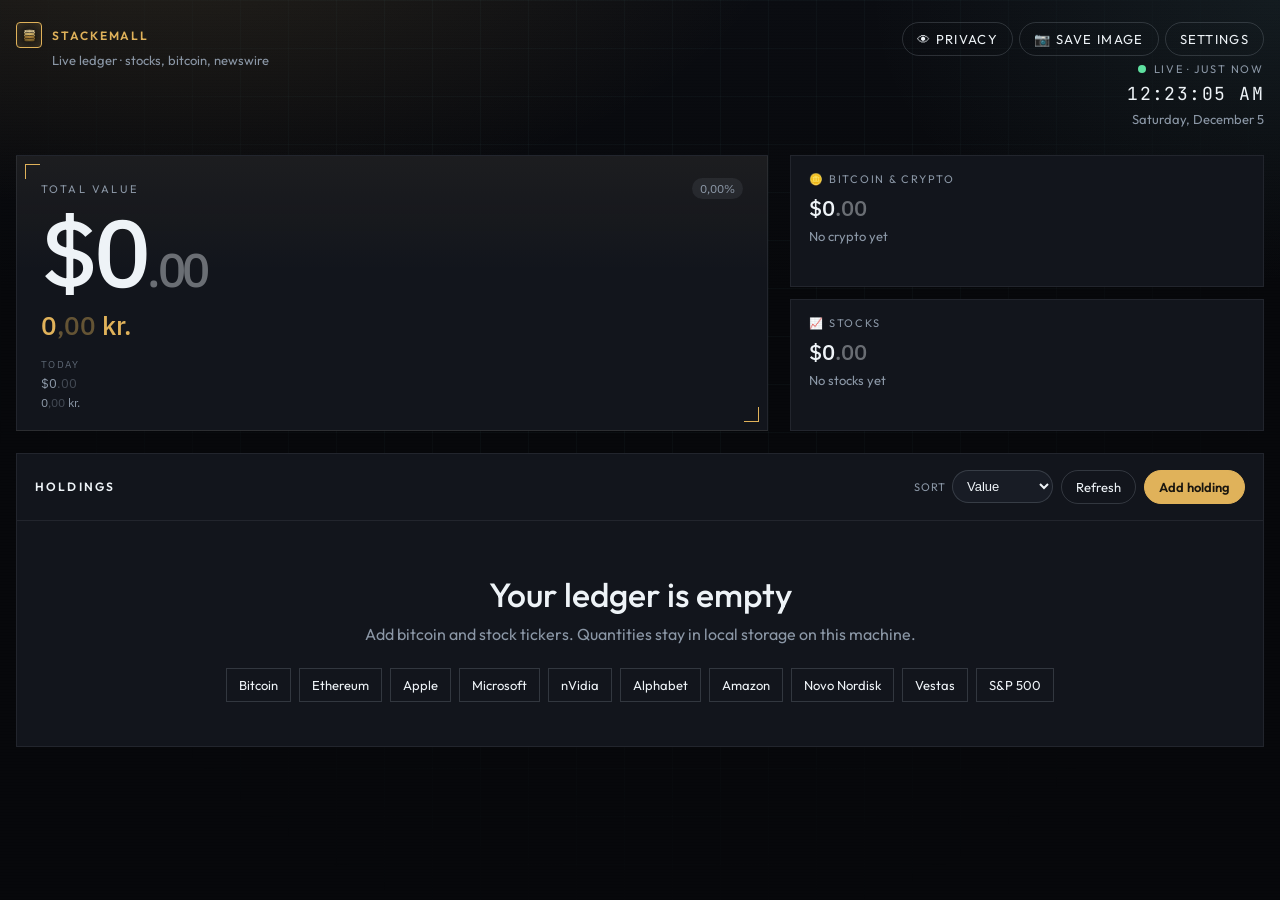
<file: index.html>
<!doctype html>
<html lang="en">
  <head>
    <meta charset="UTF-8" />
    <link rel="icon" type="image/svg+xml" href="favicon.svg?v=2" />
    <meta name="viewport" content="width=device-width, initial-scale=1.0" />
    <meta name="theme-color" content="#07080b" />
    <title>StackEmAll — Holdings</title>
    <link rel="preconnect" href="https://fonts.googleapis.com" />
    <link rel="preconnect" href="https://fonts.gstatic.com" crossorigin />
    <link
      href="https://fonts.googleapis.com/css2?family=IBM+Plex+Sans:wght@400;500;600&family=JetBrains+Mono:wght@400;500&family=Outfit:wght@400;500;600&display=swap"
      rel="stylesheet"
    />
    <link rel="stylesheet" href="styles.css?v=44" />
  </head>
  <body>
    <div id="app">
      <div id="app-head"></div>
      <div id="app-tape"></div>
      <div id="app-body"></div>
    </div>
    <script src="html2canvas.min.js"></script>
    <script src="app.js?v=59"></script>
  </body>
</html>
</file>
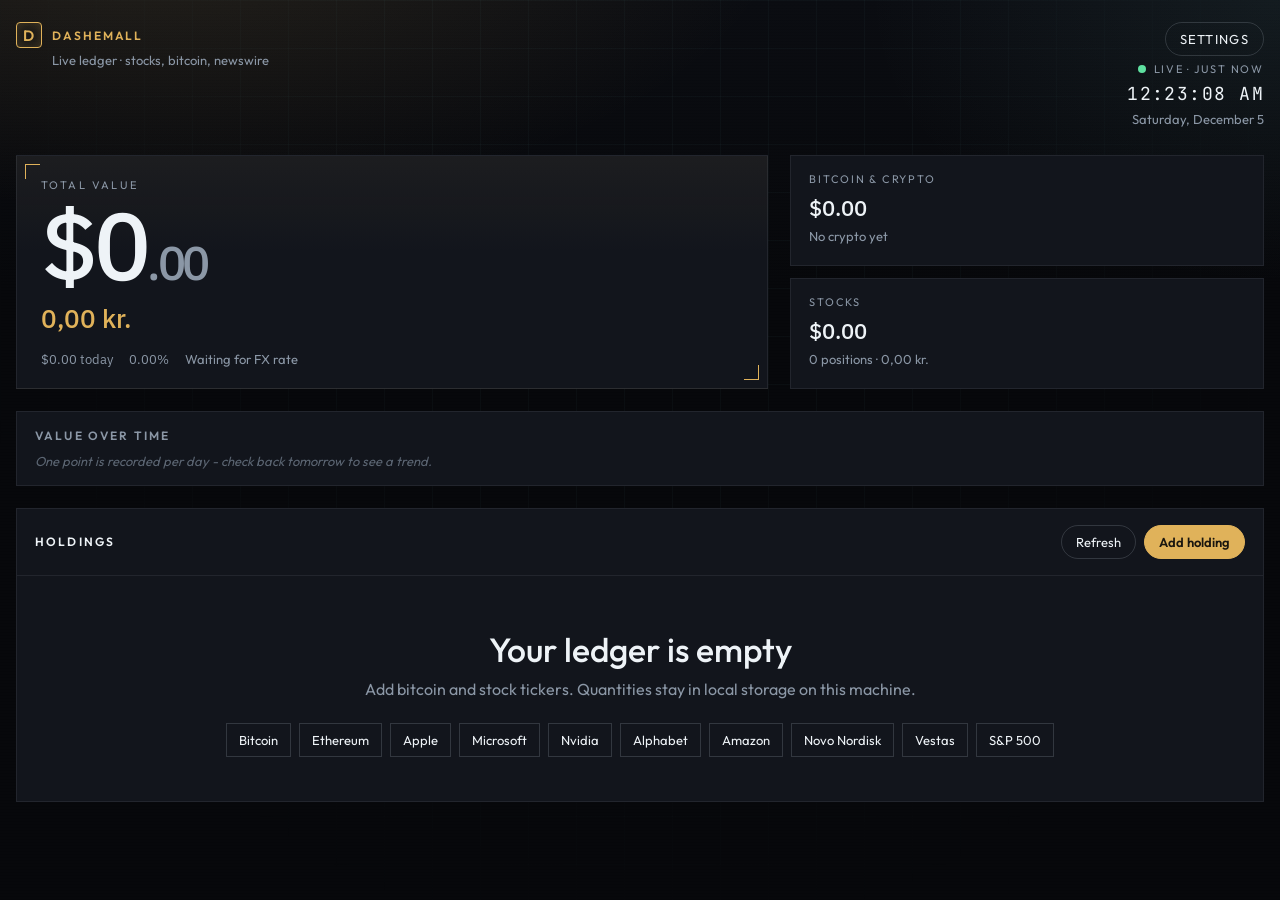
<file: web/index.html>
<!doctype html>
<html lang="en">
  <head>
    <meta charset="UTF-8" />
    <link rel="icon" type="image/svg+xml" href="favicon.svg" />
    <meta name="viewport" content="width=device-width, initial-scale=1.0" />
    <meta name="theme-color" content="#07080b" />
    <title>DashEmAll — Holdings</title>
    <link rel="preconnect" href="https://fonts.googleapis.com" />
    <link rel="preconnect" href="https://fonts.gstatic.com" crossorigin />
    <link
      href="https://fonts.googleapis.com/css2?family=IBM+Plex+Sans:wght@400;500;600&family=JetBrains+Mono:wght@400;500&family=Outfit:wght@400;500;600&display=swap"
      rel="stylesheet"
    />
    <link rel="stylesheet" href="styles.css" />
  </head>
  <body>
    <div id="app">
      <div id="app-head"></div>
      <div id="app-tape"></div>
      <div id="app-body"></div>
    </div>
    <script src="app.js"></script>
  </body>
</html>
</file>
<file: styles.css>
:root {
  --bg: #07080b;
  --bg-2: #0e1016;
  --card: #12151c;
  --card-2: #181c25;
  --line: rgba(214, 228, 240, 0.08);
  --line-strong: rgba(214, 228, 240, 0.16);
  --ink: #eef3f7;
  --muted: #8b97a6;
  --faint: #5b6572;
  --brass: #e0b25a;
  --brass-dim: rgba(224, 178, 90, 0.14);
  --wire: #7ec8c9;
  --wire-dim: rgba(126, 200, 201, 0.12);
  --up: #5ee0a0;
  --down: #ff7a72;
  --shadow: 0 24px 80px rgba(0, 0, 0, 0.45);
  --sans: "Outfit", system-ui, sans-serif;
  --money: "IBM Plex Sans", "Segoe UI", system-ui, sans-serif;
  --mono: "JetBrains Mono", ui-monospace, monospace;
}

* {
  box-sizing: border-box;
}

html,
body {
  margin: 0;
  min-height: 100%;
  background: var(--bg);
  color: var(--ink);
  font-family: var(--sans);
}

body {
  min-height: 100dvh;
  overflow-x: hidden;
  background:
    radial-gradient(1100px 520px at 12% -10%, rgba(224, 178, 90, 0.13), transparent 58%),
    radial-gradient(900px 620px at 100% 0%, rgba(126, 200, 201, 0.08), transparent 46%),
    linear-gradient(180deg, #0b0d12 0%, var(--bg) 32%);
}

body::before {
  content: "";
  position: fixed;
  inset: 0;
  pointer-events: none;
  z-index: 0;
  background-image:
    linear-gradient(rgba(126, 200, 201, 0.035) 1px, transparent 1px),
    linear-gradient(90deg, rgba(126, 200, 201, 0.035) 1px, transparent 1px);
  background-size: 48px 48px;
  mask-image: radial-gradient(ellipse at 50% 20%, #000 30%, transparent 78%);
}

body::after {
  content: "";
  position: fixed;
  inset: 0;
  pointer-events: none;
  z-index: 0;
  opacity: 0.04;
  background: repeating-linear-gradient(
    180deg,
    transparent 0 2px,
    rgba(0, 0, 0, 0.45) 2px 3px
  );
}

#app {
  position: relative;
  z-index: 1;
  width: min(1280px, calc(100% - 32px));
  margin: 0 auto;
  padding: 22px 0 72px;
}

button,
input {
  font: inherit;
}

button {
  cursor: pointer;
}

.masthead {
  display: flex;
  align-items: flex-start;
  justify-content: space-between;
  gap: 16px;
  margin-bottom: 28px;
}

.brand {
  display: flex;
  flex-direction: column;
  gap: 4px;
}

.logo {
  display: flex;
  align-items: center;
  gap: 10px;
  font-weight: 600;
  letter-spacing: 0.16em;
  text-transform: uppercase;
  font-size: 12px;
  color: var(--brass);
}

.mark {
  width: 26px;
  height: 26px;
  border: 1px solid var(--brass);
  border-radius: 4px;
  display: grid;
  place-items: center;
  font-family: var(--sans);
  font-size: 15px;
  color: var(--brass);
  box-shadow: inset 0 0 12px rgba(224, 178, 90, 0.2);
}

.tagline {
  color: var(--muted);
  font-size: 13px;
  margin-left: 36px;
}

.meta {
  text-align: right;
  display: flex;
  flex-direction: column;
  gap: 6px;
  align-items: flex-end;
}

.meta-buttons {
  display: flex;
  gap: 6px;
}

.btn-settings {
  padding: 5px 12px;
  font-size: 11px;
  letter-spacing: 0.1em;
  text-transform: uppercase;
}

.btn-settings.active {
  border-color: var(--brass);
  color: var(--brass);
  background: var(--brass-dim);
}

.clock {
  font-family: var(--mono);
  font-size: 18px;
  letter-spacing: 0.08em;
}

.date {
  color: var(--muted);
  font-size: 13px;
}

.status-line {
  display: inline-flex;
  align-items: center;
  gap: 8px;
  font-size: 11px;
  letter-spacing: 0.16em;
  text-transform: uppercase;
  color: var(--muted);
}

.dot {
  width: 8px;
  height: 8px;
  border-radius: 50%;
  background: var(--faint);
}

.dot.live {
  background: var(--up);
  box-shadow: 0 0 0 0 rgba(94, 224, 160, 0.55);
  animation: pulse 2.2s ease-out infinite;
}

.dot.loading {
  background: var(--brass);
}

.dot.error {
  background: var(--down);
}

@keyframes pulse {
  70% {
    box-shadow: 0 0 0 8px transparent;
  }
}

.hero {
  display: grid;
  grid-template-columns: 1.35fr 0.85fr;
  gap: 22px;
  align-items: stretch;
  margin-bottom: 22px;
}

.hero-main {
  position: relative;
  padding: 22px 24px 20px;
  border: 1px solid var(--line);
  background:
    linear-gradient(180deg, rgba(224, 178, 90, 0.05), transparent 42%),
    var(--card);
  overflow: hidden;
}

.hero-main::before,
.hero-main::after {
  content: "";
  position: absolute;
  width: 14px;
  height: 14px;
  border: 1px solid var(--brass);
  pointer-events: none;
  z-index: 2;
}

.hero-main::before {
  top: 8px;
  left: 8px;
  border-right: 0;
  border-bottom: 0;
}

.hero-main::after {
  right: 8px;
  bottom: 8px;
  border-left: 0;
  border-top: 0;
}

.kicker-row {
  display: flex;
  align-items: baseline;
  justify-content: space-between;
  gap: 10px;
  margin-bottom: 8px;
}

.kicker {
  font-size: 11px;
  letter-spacing: 0.22em;
  text-transform: uppercase;
  color: var(--muted);
}

.total-usd {
  font-family: var(--money);
  font-size: clamp(3.2rem, 7.4vw, 6.1rem);
  font-weight: 500;
  line-height: 0.95;
  letter-spacing: -0.04em;
  font-variant-numeric: tabular-nums lining-nums;
}

/* Cents/øre drawn dimmer than the whole-number part, everywhere a currency
   figure appears - not just the hero total. Opacity rather than a fixed
   grey, so it darkens whatever color the figure already has (muted white
   for a plain number, a darker green/red inside a colored P/L figure)
   instead of overriding every case to the same grey. The hero's huge font
   additionally shrinks the fraction; everywhere else is already small
   enough that shrinking further would hurt legibility. */
.frac {
  opacity: 0.4;
}

.total-usd .frac {
  font-size: 0.5em;
}

.total-local {
  margin-top: 12px;
  font-family: var(--money);
  font-size: clamp(1.15rem, 2.2vw, 1.6rem);
  color: var(--brass);
  font-weight: 500;
  font-variant-numeric: tabular-nums lining-nums;
}

.delta {
  display: flex;
  flex-wrap: wrap;
  gap: 10px 16px;
  align-items: center;
  margin-top: 16px;
  font-family: var(--money);
  font-size: 13px;
  font-variant-numeric: tabular-nums lining-nums;
}

.delta.up {
  color: var(--up);
}
.delta.down {
  color: var(--down);
}
.delta.flat {
  color: var(--muted);
}

.side-stats {
  display: grid;
  gap: 12px;
}

.stat {
  background: var(--card);
  border: 1px solid var(--line);
  padding: 16px 18px;
  position: relative;
}

.stat-head {
  display: flex;
  align-items: baseline;
  justify-content: space-between;
  gap: 10px;
}

.stat-label {
  font-size: 11px;
  letter-spacing: 0.16em;
  text-transform: uppercase;
  color: var(--muted);
}

.stat-value {
  margin-top: 8px;
  font-size: 1.35rem;
  font-weight: 500;
  font-family: var(--money);
  font-variant-numeric: tabular-nums lining-nums;
}

.stat-sub {
  margin-top: 6px;
  color: var(--muted);
  font-size: 13px;
}

.hero-content {
  position: relative;
  z-index: 1;
}

.hero-spark {
  position: absolute;
  inset: 0;
  width: 100%;
  height: 100%;
  opacity: 0.1;
  z-index: 0;
  pointer-events: none;
}

.hist-line {
  fill: none;
  stroke-width: 2;
  vector-effect: non-scaling-stroke;
}

.hist-area {
  stroke: none;
  fill-opacity: 0.12;
}

/* Kept separate on purpose: a combined ".hist-line.up, .hist-area.up { fill: ... }"
   rule would set fill on the line too, and a two-class selector beats the
   plain ".hist-line { fill: none; }" rule above - so the polyline silently
   gets filled again (SVG fills a polyline's implicit closing edge even
   though its stroke doesn't close), reproducing the exact flat-bottomed
   "mountain" bug this comment is here to prevent regressing. */
.hist-line.up {
  stroke: var(--up);
}
.hist-area.up {
  fill: var(--up);
}
.hist-line.down {
  stroke: var(--down);
}
.hist-area.down {
  fill: var(--down);
}
.hist-line.flat {
  stroke: var(--muted);
}
.hist-area.flat {
  fill: var(--muted);
}

.tape-wrap {
  width: 100vw;
  margin: 0 0 22px calc(50% - 50vw);
  border-top: 1px solid var(--line);
  border-bottom: 1px solid var(--line);
  background: rgba(14, 16, 22, 0.88);
  display: grid;
  grid-template-columns: 88px 1fr;
  align-items: center;
  min-height: 42px;
}

.tape-label {
  font-family: var(--mono);
  font-size: 10px;
  letter-spacing: 0.22em;
  text-transform: uppercase;
  color: #061014;
  background: var(--wire);
  height: 100%;
  display: grid;
  place-items: center;
  font-weight: 600;
}

.tape-viewport {
  overflow: hidden;
  mask-image: linear-gradient(90deg, transparent, #000 4%, #000 96%, transparent);
}

.tape-track {
  display: flex;
  width: max-content;
  gap: 0;
  animation: ticker 48s linear infinite;
}

.tape-track:hover {
  animation-play-state: paused;
}

.tape-item {
  display: inline-flex;
  align-items: center;
  gap: 10px;
  padding: 0 28px;
  white-space: nowrap;
  color: var(--ink);
  text-decoration: none;
  font-size: 13px;
}

.tape-item:hover {
  color: var(--wire);
}

.tape-item b {
  font-family: var(--mono);
  font-weight: 500;
  color: var(--brass);
  font-size: 11px;
  letter-spacing: 0.08em;
}

@keyframes ticker {
  from {
    transform: translateX(0);
  }
  to {
    transform: translateX(-50%);
  }
}

.panel {
  background: var(--card);
  border: 1px solid var(--line);
  overflow: hidden;
}

.panel-head {
  display: flex;
  align-items: center;
  justify-content: space-between;
  gap: 12px;
  padding: 16px 18px;
  border-bottom: 1px solid var(--line);
}

.panel-head h2 {
  margin: 0;
  font-size: 12px;
  font-weight: 600;
  letter-spacing: 0.18em;
  text-transform: uppercase;
}

.actions {
  display: flex;
  align-items: center;
  gap: 8px;
}

.sort-control {
  display: flex;
  align-items: center;
  gap: 6px;
  font-size: 11px;
  letter-spacing: 0.1em;
  text-transform: uppercase;
  color: var(--muted);
}

.sort-control select {
  background: var(--card-2);
  border: 1px solid var(--line-strong);
  color: var(--ink);
  padding: 7px 10px;
  border-radius: 999px;
  font-size: 13px;
  text-transform: none;
  letter-spacing: normal;
}

.btn {
  border: 1px solid var(--line-strong);
  background: var(--card-2);
  color: var(--ink);
  border-radius: 999px;
  padding: 8px 14px;
  font-size: 13px;
}

.btn:disabled {
  opacity: 0.45;
  cursor: not-allowed;
  pointer-events: none;
}

/* .btn:disabled's opacity dims brass to a washed-out gold, not obviously
   "off" - swap to a plain grey instead of just fading the brand color. */
.btn-primary:disabled {
  background: var(--card-2);
  border-color: var(--line-strong);
  color: rgba(91, 101, 114, 0.55);
  opacity: 1;
}

.btn:hover {
  border-color: var(--brass);
}

.btn-primary {
  background: var(--brass);
  color: #1a160f;
  border-color: var(--brass);
  font-weight: 600;
}

/* .btn:hover only changes border-color, which is already brass here - needs
   its own visible hover state instead of silently inheriting a no-op one.
   A plain color shift (no filter/box-shadow) - filter forced a different
   text-compositing path that made the label look smeared, and an outer
   box-shadow ring read as the button growing even though it didn't. */
.btn-primary:hover {
  background: #ecc077;
  border-color: #ecc077;
}

.btn-ghost {
  background: transparent;
}

.btn-danger {
  color: var(--down);
  border-color: rgba(255, 122, 114, 0.35);
}

.tag-breakdown {
  display: flex;
  flex-wrap: wrap;
  gap: 8px;
  padding: 14px 18px 0;
}

.tag-filter-chip {
  /* color/border-color/background come from tagColor() inline, same
     deterministic per-tag palette used for the on-card tag badge. */
  display: inline-flex;
  align-items: center;
  gap: 8px;
  border: 1px solid;
  border-radius: 999px;
  padding: 6px 6px 6px 12px;
  font-size: 12px;
}

.tag-filter-name {
  letter-spacing: 0.06em;
  text-transform: uppercase;
}

.tag-filter-value {
  font-family: var(--money);
  font-variant-numeric: tabular-nums lining-nums;
  border-radius: 999px;
  padding: 3px 9px;
}

.alloc-row {
  padding: 12px 18px 10px;
}

.allocation {
  height: 5px;
  overflow: hidden;
  display: flex;
  background: var(--bg-2);
}

.allocation span {
  display: block;
  height: 100%;
}

.holdings {
  display: flex;
  flex-direction: column;
}

.holding {
  display: grid;
  grid-template-columns: minmax(280px, 0.92fr) minmax(300px, 1.08fr);
  border-top: 1px solid var(--line);
  min-height: 132px;
}

.holding:first-child {
  border-top: 0;
}

/* With the wire off, .holding-news never renders - the second grid track
   above would otherwise sit there reserved and empty. auto-fit naturally
   collapses to one column on a narrow viewport (same as the mobile media
   query already does) and opens up to two once there's room, without
   needing its own breakpoint. Border-top stacking doesn't divide side-by-
   side cards, so each card gets a full border instead - kept flush (no
   grid gap) so adjacent cards' borders sit directly against each other as
   one thin seam, the same weight as the original single-column stack,
   rather than adding a second, wasteful gap on top of it. */
.wire-off .holding {
  grid-template-columns: 1fr;
}

.wire-off .holdings {
  display: grid;
  grid-template-columns: repeat(auto-fit, minmax(380px, 1fr));
  gap: 0;
}

.wire-off .holding,
.wire-off .holding:first-child {
  border: 1px solid var(--line);
}

.holding-main {
  display: flex;
  flex-direction: column;
  justify-content: flex-start;
  gap: 10px;
  padding: 18px 18px 16px;
  background: transparent;
  border: 0;
  color: inherit;
  text-align: left;
  position: relative;
  overflow: hidden;
}

.holding-main::before {
  content: "";
  position: absolute;
  left: 0;
  top: 0;
  bottom: 0;
  width: 3px;
  background: var(--faint);
  z-index: 2;
}

.holding-spark {
  position: absolute;
  top: 0;
  right: 0;
  bottom: 0;
  left: 0;
  width: 100%;
  height: 100%;
  opacity: 0.07;
  z-index: 0;
  pointer-events: none;
}

.holding-ident,
.holding-metrics {
  position: relative;
  z-index: 1;
}

.holding[data-dir="up"] .holding-main::before {
  background: var(--up);
  box-shadow: 0 0 16px rgba(94, 224, 160, 0.45);
}

.holding[data-dir="down"] .holding-main::before {
  background: var(--down);
  box-shadow: 0 0 16px rgba(255, 122, 114, 0.35);
}

.holding-main:hover {
  background: rgba(238, 243, 247, 0.025);
}

.holding-ident {
  display: flex;
  align-items: center;
  gap: 12px;
}

.holding-ident-info {
  flex: 1;
  min-width: 0;
}

.sym-row {
  display: flex;
  align-items: baseline;
  justify-content: space-between;
  gap: 10px;
}

.swatch {
  width: 9px;
  height: 34px;
  border-radius: 99px;
}

.sym {
  font-family: var(--mono);
  font-size: 15px;
  letter-spacing: 0.06em;
}

.tag-chip {
  /* color/border-color/background come from tagColor() inline - deterministic
     per tag text, so the same tag looks the same everywhere it appears. */
  display: inline-flex;
  align-items: center;
  border: 1px solid;
  border-radius: 999px;
  padding: 1px 8px;
  font-family: var(--sans);
  font-size: 10px;
  letter-spacing: 0.06em;
  text-transform: uppercase;
  vertical-align: middle;
}

.tag-chip-btn {
  cursor: pointer;
  padding: 4px 10px;
}

/* An inset ring in the chip's own already-set color, not a filter/box-shadow
   glow - those forced a different text-compositing path elsewhere and made
   label text look smeared. This only adds a crisp border, nothing blurred. */
.tag-chip-btn:hover {
  box-shadow: inset 0 0 0 1px currentColor;
}

.name {
  color: var(--muted);
  font-size: 12px;
  margin-top: 3px;
}

.stale-flag {
  color: var(--brass);
}

.holding-metrics {
  display: grid;
  grid-template-columns: repeat(4, minmax(0, 1fr));
  gap: 10px;
}

.metric-label {
  font-size: 10px;
  letter-spacing: 0.14em;
  text-transform: uppercase;
  color: var(--faint);
  margin-bottom: 4px;
}

.num {
  font-family: var(--money);
  font-size: 13px;
  font-variant-numeric: tabular-nums lining-nums;
}

.num.up,
.name.up {
  color: var(--up);
}
.num.down,
.name.down {
  color: var(--down);
}
.num.flat,
.name.flat {
  color: var(--muted);
}

.pill {
  display: inline-flex;
  align-items: center;
  border-radius: 999px;
  padding: 3px 8px;
  font-family: var(--money);
  font-size: 12px;
  font-variant-numeric: tabular-nums lining-nums;
}

.pill.up {
  color: var(--up);
  background: rgba(94, 224, 160, 0.12);
}
.pill.down {
  color: var(--down);
  background: rgba(255, 122, 114, 0.12);
}
.pill.flat {
  color: var(--muted);
  background: rgba(139, 151, 166, 0.12);
}

.holding-news {
  border-left: 1px dashed rgba(126, 200, 201, 0.22);
  /* Left padding is 6px less than the ticker side's 18px on purpose - the
     thumbnail's own internal padding (see .news-item img) makes up the
     difference, so the icon graphic lines up with the same visual inset as
     the +/- badge on the other side of the divider. Top/bottom padding is
     tight because with 3 headlines now, the news column would otherwise be
     the tallest thing in the card and stretch the metrics side to match. */
  padding: 8px 16px 8px 12px;
  display: flex;
  flex-direction: column;
  /* Center rather than flex-start: when this column's natural content is
     shorter than the metrics side (which varies row to row - cost basis,
     currency conversion lines, etc.), any leftover space splits evenly
     top/bottom instead of all collecting below the last headline. */
  justify-content: center;
  gap: 2px;
  background: linear-gradient(90deg, rgba(126, 200, 201, 0.035), transparent 48%);
}

.news-item {
  display: grid;
  grid-template-columns: 36px 1fr;
  gap: 10px;
  text-decoration: none;
  color: inherit;
  min-width: 0;
}

.news-item.compact {
  grid-template-columns: 1fr;
}

/* Compact rows drop the image column by default (denser layout), but if a
   thumbnail is actually available, show it anyway - same size as the lead
   item's, so thumbnails don't come in two visibly different sizes. */
.news-item.compact.has-thumb {
  grid-template-columns: 36px 1fr;
  gap: 10px;
}

.news-item img {
  /* Thumbnail is a publisher favicon, not a photo - square slot, minimal
     padding, so a small icon doesn't shrink further into empty space. No
     background box - just the icon itself. Sized (with the padding above)
     so 3 stacked headlines match the metrics column's natural height
     exactly - measured via devtools, not guessed. */
  width: 36px;
  height: 36px;
  object-fit: contain;
  padding: 4px;
  margin-top: -2px;
  filter: grayscale(0.45) contrast(1.05);
}

.news-item:hover img {
  filter: none;
}

.news-item:hover .news-title {
  color: var(--wire);
}

.news-meta {
  font-family: var(--mono);
  font-size: 10px;
  letter-spacing: 0.08em;
  text-transform: uppercase;
  color: var(--muted);
  margin-bottom: 2px;
}

.news-title {
  font-size: 13px;
  line-height: 1.35;
  display: -webkit-box;
  -webkit-line-clamp: 2;
  line-clamp: 2;
  -webkit-box-orient: vertical;
  overflow: hidden;
}

/* Two compact headlines now show instead of one - clamp each to a single
   line so three items don't grow the card as much as three 2-line ones. */
.news-item.compact .news-title {
  -webkit-line-clamp: 1;
  line-clamp: 1;
}

.news-empty {
  color: var(--faint);
  font-size: 13px;
  font-style: italic;
}

.empty {
  padding: 52px 24px 44px;
  text-align: center;
}

.empty h3 {
  font-family: var(--sans);
  font-size: 2.1rem;
  font-weight: 500;
  margin: 0 0 8px;
}

.empty p {
  color: var(--muted);
  margin: 0 0 24px;
}

.chips {
  display: flex;
  flex-wrap: wrap;
  justify-content: center;
  gap: 8px;
}

.chip {
  border: 1px solid var(--line-strong);
  background: transparent;
  color: var(--ink);
  padding: 8px 12px;
  font-size: 13px;
}

.chip:hover,
.chip:focus-visible {
  border-color: var(--brass);
  color: var(--brass);
}

.tag-picker {
  display: flex;
  flex-wrap: wrap;
  gap: 6px;
  margin-top: 8px;
}

.type-toggle {
  display: flex;
  gap: 6px;
}

.type-btn {
  flex: 1;
  padding: 8px 12px;
  border: 1px solid var(--line-strong);
  background: transparent;
  color: var(--muted);
  font-size: 13px;
  cursor: pointer;
}

.type-btn.active {
  border-color: var(--brass);
  color: var(--brass);
  background: var(--brass-dim);
}

.dialog-backdrop {
  position: fixed;
  inset: 0;
  background: rgba(5, 6, 9, 0.78);
  display: grid;
  place-items: center;
  padding: 20px;
  z-index: 20;
  backdrop-filter: blur(8px);
}

.dialog {
  width: min(460px, 100%);
  background: var(--bg-2);
  border: 1px solid var(--line-strong);
  padding: 22px;
  box-shadow: var(--shadow);
}

.dialog h3 {
  margin: 0 0 4px;
  font-size: 1.25rem;
}

.dialog p {
  margin: 0 0 18px;
  color: var(--muted);
  font-size: 13px;
}

.field {
  display: flex;
  flex-direction: column;
  gap: 6px;
  margin-bottom: 12px;
}

.field label {
  font-size: 11px;
  letter-spacing: 0.12em;
  text-transform: uppercase;
  color: var(--muted);
}

.field input,
.field select {
  background: var(--bg);
  border: 1px solid var(--line-strong);
  color: var(--ink);
  padding: 11px 12px;
  outline: none;
  border-radius: 0;
}

.field input:focus,
.field select:focus {
  border-color: var(--brass);
}

.field-combo {
  position: relative;
}

.search-list {
  /* Floats over the fields below instead of pushing them down - previously
     an in-flow block, which made the dialog jump to a much taller height
     the moment results appeared. */
  position: absolute;
  top: 100%;
  left: 0;
  right: 0;
  z-index: 5;
  list-style: none;
  margin: 4px 0 0;
  padding: 0;
  border: 1px solid var(--line-strong);
  background: var(--bg);
  box-shadow: var(--shadow);
  /* Fixed (not max) height: local results render first and live results
     merge in a moment later with a different count - a fixed box means
     that never resizes the dropdown, only scrolls internally. */
  height: 220px;
  overflow-y: auto;
}

.search-list li button {
  width: 100%;
  text-align: left;
  background: transparent;
  border: 0;
  color: inherit;
  padding: 10px 12px;
  display: flex;
  justify-content: space-between;
  gap: 12px;
}

.search-list li button:hover,
.search-list li button.active {
  background: var(--brass-dim);
}

.search-meta {
  color: var(--muted);
  font-size: 12px;
}

.dialog-actions {
  display: flex;
  justify-content: flex-end;
  gap: 8px;
  margin-top: 8px;
}

.field-hint {
  margin: 0 0 8px;
  color: var(--faint);
  font-size: 12px;
  line-height: 1.4;
}

.checkbox-field {
  display: flex;
  align-items: center;
  gap: 8px;
  cursor: pointer;
}

.checkbox-field input[type="checkbox"] {
  width: 16px;
  height: 16px;
  accent-color: var(--brass);
  cursor: pointer;
}

.backup-actions {
  display: flex;
  gap: 8px;
}

.visually-hidden {
  position: absolute;
  width: 1px;
  height: 1px;
  overflow: hidden;
  clip: rect(0, 0, 0, 0);
  white-space: nowrap;
}

/* Privacy mode: blur anything that reveals position size or net worth
   (quantities, USD/local values, P&L) while leaving composition visible -
   symbols, tags, allocation %, day-change % all stay readable, since the
   point is showing what you hold and how it's divided, not hiding that. */
.privacy .sensitive {
  filter: blur(6px);
  user-select: none;
}

.privacy .total-usd.sensitive,
.privacy .total-local.sensitive {
  filter: blur(1.2rem);
}

.privacy .sensitive:hover {
  filter: none;
}

.privacy.capturing .sensitive,
.privacy.capturing .sensitive:hover {
  filter: none !important;
  color: transparent !important;
  background: rgba(255, 255, 255, 0.14);
  border-radius: 3px;
}

.error-banner {
  margin-bottom: 16px;
  padding: 10px 14px;
  border: 1px solid rgba(255, 122, 114, 0.35);
  color: var(--down);
  font-size: 13px;
}

@media (max-width: 900px) {
  .hero,
  .holding,
  .tape-wrap {
    grid-template-columns: 1fr;
  }

  .holding-metrics {
    grid-template-columns: repeat(2, minmax(0, 1fr));
  }

  .holding-news {
    border-left: 0;
    border-top: 1px dashed rgba(126, 200, 201, 0.22);
  }

  /* An empty "Listening for headlines…"/"No wire for…" placeholder costs a
     whole extra stacked section on a narrow screen for zero information -
     worth cutting there even though it's harmless as a side column on
     desktop. A holding that actually has headlines still shows them. */
  .holding-news.no-wire {
    display: none;
  }

  .masthead {
    flex-direction: column;
  }

  .meta {
    text-align: left;
    align-items: flex-start;
  }

  .tagline {
    margin-left: 0;
  }

  .tape-wrap {
    margin-left: 0;
    width: 100%;
  }

  /* Actions (Sort/Refresh/Add holding) shares .panel-head's row with the
     "Holdings" title and has no wrap of its own - too narrow to fit both,
     .panel's overflow:hidden was clipping "Add holding" off the edge
     entirely rather than just squeezing it. */
  .panel-head {
    flex-wrap: wrap;
    row-gap: 10px;
  }

  .actions {
    flex-wrap: wrap;
    width: 100%;
  }
}
</file>
<file: web/styles.css>
:root {
  --bg: #07080b;
  --bg-2: #0e1016;
  --card: #12151c;
  --card-2: #181c25;
  --line: rgba(214, 228, 240, 0.08);
  --line-strong: rgba(214, 228, 240, 0.16);
  --ink: #eef3f7;
  --muted: #8b97a6;
  --faint: #5b6572;
  --brass: #e0b25a;
  --brass-dim: rgba(224, 178, 90, 0.14);
  --wire: #7ec8c9;
  --wire-dim: rgba(126, 200, 201, 0.12);
  --up: #5ee0a0;
  --down: #ff7a72;
  --shadow: 0 24px 80px rgba(0, 0, 0, 0.45);
  --sans: "Outfit", system-ui, sans-serif;
  --money: "IBM Plex Sans", "Segoe UI", system-ui, sans-serif;
  --mono: "JetBrains Mono", ui-monospace, monospace;
}

* {
  box-sizing: border-box;
}

html,
body {
  margin: 0;
  min-height: 100%;
  background: var(--bg);
  color: var(--ink);
  font-family: var(--sans);
}

body {
  min-height: 100dvh;
  overflow-x: hidden;
  background:
    radial-gradient(1100px 520px at 12% -10%, rgba(224, 178, 90, 0.13), transparent 58%),
    radial-gradient(900px 620px at 100% 0%, rgba(126, 200, 201, 0.08), transparent 46%),
    linear-gradient(180deg, #0b0d12 0%, var(--bg) 32%);
}

body::before {
  content: "";
  position: fixed;
  inset: 0;
  pointer-events: none;
  z-index: 0;
  background-image:
    linear-gradient(rgba(126, 200, 201, 0.035) 1px, transparent 1px),
    linear-gradient(90deg, rgba(126, 200, 201, 0.035) 1px, transparent 1px);
  background-size: 48px 48px;
  mask-image: radial-gradient(ellipse at 50% 20%, #000 30%, transparent 78%);
}

body::after {
  content: "";
  position: fixed;
  inset: 0;
  pointer-events: none;
  z-index: 0;
  opacity: 0.04;
  background: repeating-linear-gradient(
    180deg,
    transparent 0 2px,
    rgba(0, 0, 0, 0.45) 2px 3px
  );
}

#app {
  position: relative;
  z-index: 1;
  width: min(1280px, calc(100% - 32px));
  margin: 0 auto;
  padding: 22px 0 72px;
}

button,
input {
  font: inherit;
}

button {
  cursor: pointer;
}

.masthead {
  display: flex;
  align-items: flex-start;
  justify-content: space-between;
  gap: 16px;
  margin-bottom: 28px;
}

.brand {
  display: flex;
  flex-direction: column;
  gap: 4px;
}

.logo {
  display: flex;
  align-items: center;
  gap: 10px;
  font-weight: 600;
  letter-spacing: 0.16em;
  text-transform: uppercase;
  font-size: 12px;
  color: var(--brass);
}

.mark {
  width: 26px;
  height: 26px;
  border: 1px solid var(--brass);
  border-radius: 4px;
  display: grid;
  place-items: center;
  font-family: var(--sans);
  font-size: 15px;
  color: var(--brass);
  box-shadow: inset 0 0 12px rgba(224, 178, 90, 0.2);
}

.tagline {
  color: var(--muted);
  font-size: 13px;
  margin-left: 36px;
}

.meta {
  text-align: right;
  display: flex;
  flex-direction: column;
  gap: 6px;
  align-items: flex-end;
}

.btn-settings {
  padding: 5px 12px;
  font-size: 11px;
  letter-spacing: 0.1em;
  text-transform: uppercase;
}

.clock {
  font-family: var(--mono);
  font-size: 18px;
  letter-spacing: 0.08em;
}

.date {
  color: var(--muted);
  font-size: 13px;
}

.status-line {
  display: inline-flex;
  align-items: center;
  gap: 8px;
  font-size: 11px;
  letter-spacing: 0.16em;
  text-transform: uppercase;
  color: var(--muted);
}

.dot {
  width: 8px;
  height: 8px;
  border-radius: 50%;
  background: var(--faint);
}

.dot.live {
  background: var(--up);
  box-shadow: 0 0 0 0 rgba(94, 224, 160, 0.55);
  animation: pulse 2.2s ease-out infinite;
}

.dot.loading {
  background: var(--brass);
}

.dot.error {
  background: var(--down);
}

@keyframes pulse {
  70% {
    box-shadow: 0 0 0 8px transparent;
  }
}

.hero {
  display: grid;
  grid-template-columns: 1.35fr 0.85fr;
  gap: 22px;
  align-items: stretch;
  margin-bottom: 22px;
}

.hero-main {
  position: relative;
  padding: 22px 24px 20px;
  border: 1px solid var(--line);
  background:
    linear-gradient(180deg, rgba(224, 178, 90, 0.05), transparent 42%),
    var(--card);
  overflow: hidden;
}

.hero-main::before,
.hero-main::after {
  content: "";
  position: absolute;
  width: 14px;
  height: 14px;
  border: 1px solid var(--brass);
  pointer-events: none;
}

.hero-main::before {
  top: 8px;
  left: 8px;
  border-right: 0;
  border-bottom: 0;
}

.hero-main::after {
  right: 8px;
  bottom: 8px;
  border-left: 0;
  border-top: 0;
}

.kicker {
  font-size: 11px;
  letter-spacing: 0.22em;
  text-transform: uppercase;
  color: var(--muted);
  margin-bottom: 8px;
}

.total-usd {
  font-family: var(--money);
  font-size: clamp(3.2rem, 7.4vw, 6.1rem);
  font-weight: 500;
  line-height: 0.95;
  letter-spacing: -0.04em;
  font-variant-numeric: tabular-nums lining-nums;
}

.total-usd .frac {
  color: var(--muted);
  font-size: 0.5em;
}

.total-local {
  margin-top: 12px;
  font-family: var(--money);
  font-size: clamp(1.15rem, 2.2vw, 1.6rem);
  color: var(--brass);
  font-weight: 500;
  font-variant-numeric: tabular-nums lining-nums;
}

.delta {
  display: flex;
  flex-wrap: wrap;
  gap: 10px 16px;
  align-items: center;
  margin-top: 16px;
  font-family: var(--money);
  font-size: 13px;
  font-variant-numeric: tabular-nums lining-nums;
}

.delta.up {
  color: var(--up);
}
.delta.down {
  color: var(--down);
}
.delta.flat {
  color: var(--muted);
}

.fx-note {
  color: var(--muted);
  font-family: var(--sans);
  font-size: 13px;
}

.side-stats {
  display: grid;
  gap: 12px;
}

.stat {
  background: var(--card);
  border: 1px solid var(--line);
  padding: 16px 18px;
  position: relative;
}

.stat-label {
  font-size: 11px;
  letter-spacing: 0.16em;
  text-transform: uppercase;
  color: var(--muted);
}

.stat-value {
  margin-top: 8px;
  font-size: 1.35rem;
  font-weight: 500;
  font-family: var(--money);
  font-variant-numeric: tabular-nums lining-nums;
}

.stat-sub {
  margin-top: 6px;
  color: var(--muted);
  font-size: 13px;
}

.history {
  background: var(--card);
  border: 1px solid var(--line);
  padding: 16px 18px;
  margin-bottom: 22px;
}

.history-head {
  display: flex;
  align-items: baseline;
  justify-content: space-between;
  gap: 12px;
  margin-bottom: 10px;
}

.history-head h2 {
  margin: 0;
  font-size: 12px;
  font-weight: 600;
  letter-spacing: 0.18em;
  text-transform: uppercase;
  color: var(--muted);
}

.history-change {
  font-family: var(--money);
  font-size: 13px;
  font-variant-numeric: tabular-nums lining-nums;
}

.history-change.up {
  color: var(--up);
}
.history-change.down {
  color: var(--down);
}
.history-change.flat {
  color: var(--muted);
}

.history-empty {
  color: var(--faint);
  font-size: 13px;
  font-style: italic;
}

.history-chart {
  display: block;
  width: 100%;
  height: 110px;
}

.hist-line {
  fill: none;
  stroke-width: 2;
  vector-effect: non-scaling-stroke;
}

.hist-area {
  stroke: none;
  fill-opacity: 0.12;
}

.hist-line.up,
.hist-area.up {
  stroke: var(--up);
  fill: var(--up);
}
.hist-line.down,
.hist-area.down {
  stroke: var(--down);
  fill: var(--down);
}
.hist-line.flat,
.hist-area.flat {
  stroke: var(--muted);
  fill: var(--muted);
}

.tape-wrap {
  width: 100vw;
  margin: 0 0 22px calc(50% - 50vw);
  border-top: 1px solid var(--line);
  border-bottom: 1px solid var(--line);
  background: rgba(14, 16, 22, 0.88);
  display: grid;
  grid-template-columns: 88px 1fr;
  align-items: center;
  min-height: 42px;
}

.tape-label {
  font-family: var(--mono);
  font-size: 10px;
  letter-spacing: 0.22em;
  text-transform: uppercase;
  color: #061014;
  background: var(--wire);
  height: 100%;
  display: grid;
  place-items: center;
  font-weight: 600;
}

.tape-viewport {
  overflow: hidden;
  mask-image: linear-gradient(90deg, transparent, #000 4%, #000 96%, transparent);
}

.tape-track {
  display: flex;
  width: max-content;
  gap: 0;
  animation: ticker 48s linear infinite;
}

.tape-track:hover {
  animation-play-state: paused;
}

.tape-item {
  display: inline-flex;
  align-items: center;
  gap: 10px;
  padding: 0 28px;
  white-space: nowrap;
  color: var(--ink);
  text-decoration: none;
  font-size: 13px;
}

.tape-item:hover {
  color: var(--wire);
}

.tape-item b {
  font-family: var(--mono);
  font-weight: 500;
  color: var(--brass);
  font-size: 11px;
  letter-spacing: 0.08em;
}

@keyframes ticker {
  from {
    transform: translateX(0);
  }
  to {
    transform: translateX(-50%);
  }
}

.panel {
  background: var(--card);
  border: 1px solid var(--line);
  overflow: hidden;
}

.panel-head {
  display: flex;
  align-items: center;
  justify-content: space-between;
  gap: 12px;
  padding: 16px 18px;
  border-bottom: 1px solid var(--line);
}

.panel-head h2 {
  margin: 0;
  font-size: 12px;
  font-weight: 600;
  letter-spacing: 0.18em;
  text-transform: uppercase;
}

.actions {
  display: flex;
  gap: 8px;
}

.btn {
  border: 1px solid var(--line-strong);
  background: var(--card-2);
  color: var(--ink);
  border-radius: 999px;
  padding: 8px 14px;
  font-size: 13px;
}

.btn:hover {
  border-color: var(--brass);
}

.btn-primary {
  background: var(--brass);
  color: #1a160f;
  border-color: var(--brass);
  font-weight: 600;
}

.btn-ghost {
  background: transparent;
}

.btn-danger {
  color: var(--down);
  border-color: rgba(255, 122, 114, 0.35);
}

.alloc-row {
  padding: 12px 18px 10px;
}

.allocation {
  height: 5px;
  overflow: hidden;
  display: flex;
  background: var(--bg-2);
}

.allocation span {
  display: block;
  height: 100%;
}

.holdings {
  display: flex;
  flex-direction: column;
}

.holding {
  display: grid;
  grid-template-columns: minmax(280px, 0.92fr) minmax(300px, 1.08fr);
  border-top: 1px solid var(--line);
  min-height: 132px;
}

.holding:first-child {
  border-top: 0;
}

.holding-main {
  display: flex;
  flex-direction: column;
  justify-content: space-between;
  gap: 18px;
  padding: 18px 18px 16px;
  background: transparent;
  border: 0;
  color: inherit;
  text-align: left;
  position: relative;
}

.holding-main::before {
  content: "";
  position: absolute;
  left: 0;
  top: 0;
  bottom: 0;
  width: 3px;
  background: var(--faint);
}

.holding[data-dir="up"] .holding-main::before {
  background: var(--up);
  box-shadow: 0 0 16px rgba(94, 224, 160, 0.45);
}

.holding[data-dir="down"] .holding-main::before {
  background: var(--down);
  box-shadow: 0 0 16px rgba(255, 122, 114, 0.35);
}

.holding-main:hover {
  background: rgba(238, 243, 247, 0.025);
}

.holding-ident {
  display: flex;
  align-items: center;
  gap: 12px;
}

.swatch {
  width: 9px;
  height: 34px;
  border-radius: 99px;
}

.sym {
  font-family: var(--mono);
  font-size: 15px;
  letter-spacing: 0.06em;
}

.tag-chip {
  display: inline-flex;
  align-items: center;
  border: 1px solid rgba(126, 200, 201, 0.35);
  border-radius: 999px;
  padding: 1px 8px;
  font-family: var(--sans);
  font-size: 10px;
  letter-spacing: 0.06em;
  text-transform: uppercase;
  color: var(--wire);
  background: var(--wire-dim);
  vertical-align: middle;
}

.name {
  color: var(--muted);
  font-size: 12px;
  margin-top: 3px;
}

.stale-flag {
  color: var(--brass);
}

.holding-metrics {
  display: grid;
  grid-template-columns: repeat(4, minmax(0, 1fr));
  gap: 10px;
}

.metric-label {
  font-size: 10px;
  letter-spacing: 0.14em;
  text-transform: uppercase;
  color: var(--faint);
  margin-bottom: 4px;
}

.num {
  font-family: var(--money);
  font-size: 13px;
  font-variant-numeric: tabular-nums lining-nums;
}

.pill {
  display: inline-flex;
  align-items: center;
  border-radius: 999px;
  padding: 3px 8px;
  font-family: var(--money);
  font-size: 12px;
  font-variant-numeric: tabular-nums lining-nums;
}

.pill.up {
  color: var(--up);
  background: rgba(94, 224, 160, 0.12);
}
.pill.down {
  color: var(--down);
  background: rgba(255, 122, 114, 0.12);
}
.pill.flat {
  color: var(--muted);
  background: rgba(139, 151, 166, 0.12);
}

.holding-news {
  border-left: 1px dashed rgba(126, 200, 201, 0.22);
  padding: 14px 16px 14px 18px;
  display: flex;
  flex-direction: column;
  gap: 10px;
  background: linear-gradient(90deg, rgba(126, 200, 201, 0.035), transparent 48%);
}

.news-kicker {
  font-family: var(--mono);
  font-size: 10px;
  letter-spacing: 0.2em;
  text-transform: uppercase;
  color: var(--wire);
}

.news-item {
  display: grid;
  grid-template-columns: 44px 1fr;
  gap: 10px;
  text-decoration: none;
  color: inherit;
  min-width: 0;
}

.news-item.compact {
  grid-template-columns: 1fr;
}

.news-item img {
  /* Thumbnail is a publisher favicon, not a photo - square slot, minimal
     padding, so a small icon doesn't shrink further into empty space. */
  width: 44px;
  height: 44px;
  object-fit: contain;
  padding: 6px;
  border-radius: 6px;
  filter: grayscale(0.45) contrast(1.05);
  background: var(--bg-2);
}

.news-item:hover img {
  filter: none;
}

.news-item:hover .news-title {
  color: var(--wire);
}

.news-meta {
  font-family: var(--mono);
  font-size: 10px;
  letter-spacing: 0.08em;
  text-transform: uppercase;
  color: var(--muted);
  margin-bottom: 3px;
}

.news-title {
  font-size: 13px;
  line-height: 1.35;
  display: -webkit-box;
  -webkit-line-clamp: 2;
  line-clamp: 2;
  -webkit-box-orient: vertical;
  overflow: hidden;
}

.news-empty {
  color: var(--faint);
  font-size: 13px;
  font-style: italic;
}

.empty {
  padding: 52px 24px 44px;
  text-align: center;
}

.empty h3 {
  font-family: var(--sans);
  font-size: 2.1rem;
  font-weight: 500;
  margin: 0 0 8px;
}

.empty p {
  color: var(--muted);
  margin: 0 0 24px;
}

.chips {
  display: flex;
  flex-wrap: wrap;
  justify-content: center;
  gap: 8px;
}

.chip {
  border: 1px solid var(--line-strong);
  background: transparent;
  color: var(--ink);
  padding: 8px 12px;
  font-size: 13px;
}

.chip:hover,
.chip:focus-visible {
  border-color: var(--brass);
  color: var(--brass);
}

.dialog-backdrop {
  position: fixed;
  inset: 0;
  background: rgba(5, 6, 9, 0.78);
  display: grid;
  place-items: center;
  padding: 20px;
  z-index: 20;
  backdrop-filter: blur(8px);
}

.dialog {
  width: min(460px, 100%);
  background: var(--bg-2);
  border: 1px solid var(--line-strong);
  padding: 22px;
  box-shadow: var(--shadow);
}

.dialog h3 {
  margin: 0 0 4px;
  font-size: 1.25rem;
}

.dialog p {
  margin: 0 0 18px;
  color: var(--muted);
  font-size: 13px;
}

.field {
  display: flex;
  flex-direction: column;
  gap: 6px;
  margin-bottom: 12px;
}

.field label {
  font-size: 11px;
  letter-spacing: 0.12em;
  text-transform: uppercase;
  color: var(--muted);
}

.field input,
.field select {
  background: var(--bg);
  border: 1px solid var(--line-strong);
  color: var(--ink);
  padding: 11px 12px;
  outline: none;
  border-radius: 0;
}

.field input:focus,
.field select:focus {
  border-color: var(--brass);
}

.search-list {
  list-style: none;
  margin: 0 0 12px;
  padding: 0;
  border: 1px solid var(--line);
  /* Fixed (not max) height: local results render first and live results
     merge in a moment later with a different count - a fixed box means
     that never resizes the dialog, only scrolls internally. */
  height: 220px;
  overflow-y: auto;
}

.search-list li button {
  width: 100%;
  text-align: left;
  background: transparent;
  border: 0;
  color: inherit;
  padding: 10px 12px;
  display: flex;
  justify-content: space-between;
  gap: 12px;
}

.search-list li button:hover,
.search-list li button.active {
  background: var(--brass-dim);
}

.search-meta {
  color: var(--muted);
  font-size: 12px;
}

.dialog-actions {
  display: flex;
  justify-content: flex-end;
  gap: 8px;
  margin-top: 8px;
}

.error-banner {
  margin-bottom: 16px;
  padding: 10px 14px;
  border: 1px solid rgba(255, 122, 114, 0.35);
  color: var(--down);
  font-size: 13px;
}

@media (max-width: 900px) {
  .hero,
  .holding,
  .tape-wrap {
    grid-template-columns: 1fr;
  }

  .holding-metrics {
    grid-template-columns: repeat(2, minmax(0, 1fr));
  }

  .holding-news {
    border-left: 0;
    border-top: 1px dashed rgba(126, 200, 201, 0.22);
  }

  .masthead {
    flex-direction: column;
  }

  .meta {
    text-align: left;
    align-items: flex-start;
  }

  .tagline {
    margin-left: 0;
  }

  .tape-wrap {
    margin-left: 0;
    width: 100%;
  }
}
</file>
